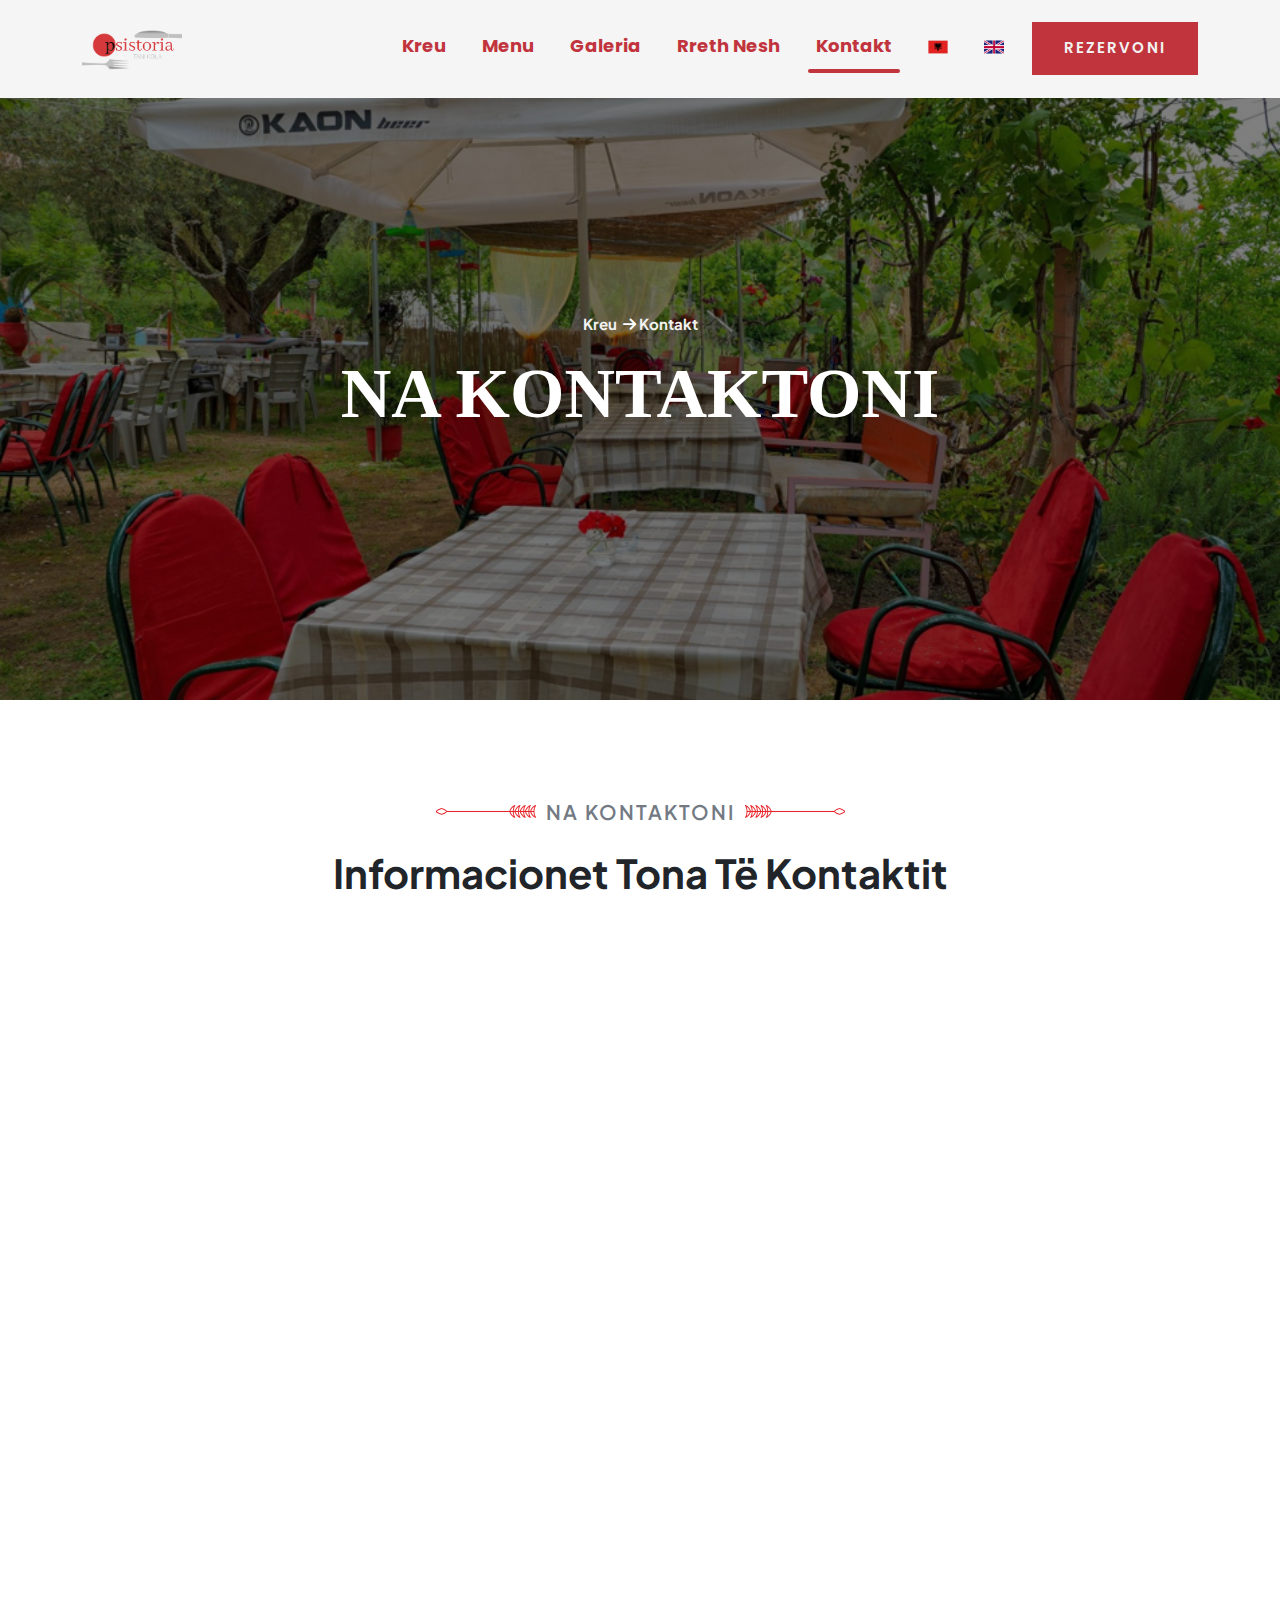
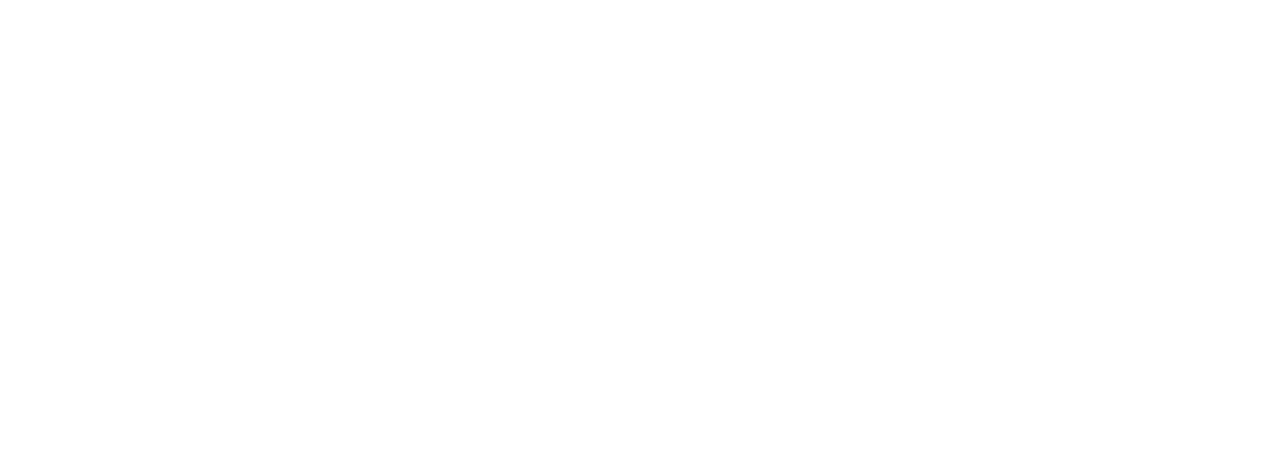
<file: contact-sq.html>
<!DOCTYPE html>
<html lang="en">
<head>
    <meta charset="UTF-8">
    <meta name="viewport" content="width=device-width, initial-scale=1.0">
    <title>Kontakt - Psistaria Tani Kola , Himarë , Albania</title>
    <meta name="description" content="Kontaktoni Psistaria Tani Kola në Himarë, Shqipëri, për të rezervuar tryezën tuaj dhe për të përjetuar shijet e kuzhinës shqiptare mes ambientit magjepsës bregdetar.">
    <meta name="keywords" content="Kontakt - Psistaria Tani Kola , Himarë , Albania , Restorant , Prane Plazhit , Nxenesi ne Ambjent , Dyqane te Brendshme , Zone e Gjelber , kontakt , Gatime Shqiptare , Gatime Greke ">
    <meta name="google-site-verification" content="VBBXbdI32-JaBuuOkWz5NeAeNk-Iu5e2lK04XvJz4yU" />
    <link rel="icon" href="assets/icon/logo-black.png" />
    <!--Font-Awasome-->
    <link rel="stylesheet" href="https://cdnjs.cloudflare.com/ajax/libs/font-awesome/6.5.2/css/all.min.css">
    <!--Bootstrap-->
    <link rel="stylesheet" href="https://cdn.jsdelivr.net/npm/bootstrap@5.3.3/dist/css/bootstrap.min.css"
        integrity="sha384-QWTKZyjpPEjISv5WaRU9OFeRpok6YctnYmDr5pNlyT2bRjXh0JMhjY6hW+ALEwIH" crossorigin="anonymous">
    <!--Swiper-->
    <link rel="stylesheet" href="https://cdn.jsdelivr.net/npm/swiper@10/swiper-bundle.min.css" />
    <!--Font-->
    <link rel="preconnect" href="https://fonts.googleapis.com">
    <link rel="preconnect" href="https://fonts.gstatic.com" crossorigin>
    <link
        href="https://fonts.googleapis.com/css2?family=Elsie+Swash+Caps&family=Montserrat&family=Outfit&family=Plus+Jakarta+Sans&family=Poppins&family=Prompt&display=swap"
        rel="stylesheet">
    <!--My Style-->
    <link rel="stylesheet" href="style.css">
</head>
<body>
    <header class="header">
        <nav class="navbar navbar-expand-lg  header-nav  fixed-top navbarscrolled">
            <div class="container">
                <a class="navbar-brand" href="index-sq.html"> <img class="logo1" src="assets/icon/logo-white.png"
                        alt="logo" width="100px">
                </a>
                <button class="navbar-toggler" type="button" data-bs-toggle="collapse"
                    data-bs-target="#navbarSupportedContent" aria-controls="navbarSupportedContent"
                    aria-expanded="false" aria-label="Toggle navigation">
                    <span class="navbar-toggler-icon"></span>
                </button>
                <div class="collapse navbar-collapse text-center justify-content-between " id="navbarSupportedContent">
                    <ul class="navbar-nav ml-auto">
                        <li class="nav-item">
                            <a class="nav-link" href="index-sq.html">Kreu</a>
                            <div class="underline"></div>
                        </li>
                        <li class="nav-item">
                            <a class="nav-link" href="menu-sq.html">Menu</a>
                            <div class="underline"></div>
                        </li>
                        <li class="nav-item">
                            <a class="nav-link" href="gallery-sq.html">Galeria</a>
                            <div class="underline"></div>
                        </li>
                        <li class="nav-item">
                            <a class="nav-link" href="about-sq.html">Rreth Nesh</a>
                            <div class="underline"></div>
                        </li>
                        <li class="nav-item active-link">
                            <a class="nav-link" aria-current="page" href="contact-sq.html">Kontakt</a>
                            <div class="underline"></div>
                        </li>
                        <li class="nav-item">
                            <a class="nav-link" href="contact-sq.html"><img src="assets/icon/ALB.png" alt="ALB Flag"
                                    height=20> </a>
                        </li>
                        <li class="nav-item">
                            <a class="nav-link" href="contact.html"><img src="assets/icon/GBR.png" alt="GBR Flag"
                                    height=20></a>
                        </li>
                        <a style="text-decoration: none;" href="contact-sq.html">
                            <button id="button" class="btn-3" style="letter-spacing: 2px;">Rezervoni</button>
                        </a>
                    </ul>
                </div>
            </div>
        </nav>
    </header>
    <main>
        <section id="contact-head">
            <div class="container">
                <div class="row py-5">
                    <div class="col-md-12 d-flex flex-column  " style="margin-top: 225px;">
                        <div class="  ">
                            <p>
                                <a href="index.html" style="text-decoration: none;color: inherit;">
                                    Kreu&nbsp; <i class="fas fa-arrow-right" style="color: white;"></i></a>&nbsp;Kontakt
                            </p>
                            <h1 class="display-1  " style="font-weight: bold;">Na Kontaktoni</h1>
                        </div>
                    </div>
                </div>
            </div>
        </section>
        <section class="contacts" style="padding-top:100px;padding-bottom:100px;">
            <div class="container">
                <div class="row mb-4">
                    <div class="col-lg-12 text-center">
                        <div style="justify-content: center;display: grid;">
                            <h6 class="sub-title">NA KONTAKTONI</h6>
                        </div>
                        <h2 class="display-6">Informacionet Tona Të Kontaktit</h2>
                    </div>
                </div>
                <div class="row" id="row">
                    <div class="col-lg-4 col-md-4 mb-3">
                        <div class="contact-content h-100">
                            <div class=" cont-info mt-3 " style="gap:20px;">
                                <div class="cont-img">
                                    <i class="fas fa-map-marker" style="font-size: 1em;color: #c1343d;"></i>
                                </div>
                                <div class="c1">Vendodhja</div>
                                <div class="c2">Rruga Bunec , Himarë</div>
                            </div>
                        </div>
                    </div>
                    <div class="col-lg-4 col-md-4 mb-3">
                        <div class="contact-content h-100">
                            <div class=" cont-info mt-3  " style="gap:20px;">
                                <div class="cont-img">
                                    <i class="fas fa-phone-alt" style="font-size: 1em;color: #c1343d;"></i>
                                </div>
                                <div class="c1">Telefoni</div>
                                <div class="c2"> +355 (0) 684576330
                                </div>
                            </div>
                        </div>
                    </div>
                    <div class="col-lg-4 col-md-4 mb-3">
                        <div class="contact-content h-100">
                            <div class=" cont-info mt-3 " style="gap:20px;">
                                <div class="cont-img">
                                    <i class="fas fa-envelope" style="font-size: 1em;color: #c1343d;"></i>
                                </div>
                                <div class="c1">E-Mail</div>
                                <div class="c2"> tani.kola.bunec@gmail.com</div>
                            </div>
                        </div>
                    </div>
                    <div class="col-lg-12 mt-5">
                        <iframe
                            src="https://www.google.com/maps/embed?pb=!1m17!1m12!1m3!1d1528.0385955571237!2d19.9031313069165!3d40.00672331810102!2m3!1f0!2f0!3f0!3m2!1i1024!2i768!4f13.1!3m2!1m1!2zNDDCsDAwJzI0LjIiTiAxOcKwNTQnMTMuOCJF!5e0!3m2!1sen!2s!4v1715243056022!5m2!1sen!2s"
                            width="100%" height="400" style="border:0;" allowfullscreen="" loading="lazy"
                            referrerpolicy="no-referrer-when-downgrade"></iframe>
                    </div>
                </div>
            </div>
        </section>
        <!--Footer-->
        <footer>
            <div class="footer">
                <div class="container text-center justify-content-center">
                    <div class="row ">
                        <div class=" col-lg-3">
                            <div class="footer-widget mb-4 ">
                                <h2 class="heading-2 logo" id="footer-logo">
                                    <a class="navbar-brand " href="index.html">
                                        <img src="assets/icon/logo-white.png" width="120px">
                                    </a>
                                </h2>
                                <p>
                                    Bashkohuni me ne në Psistaria Tani Kola, ku çdo vakt është një mundësi për të
                                    shijuar thelbin e kuzhinës shqiptare mes bukurisë së qetë të peizazhit bregdetar
                                    Himare. Mirë se vini në Psistarianë tonë.
                                </p>
                            </div>
                        </div>
                        <div class=" col-lg-3 ">
                            <h4>Na Kontaktoni</h4>
                            <ul class="conta"><br>
                                <li><i class="fa fa-map-marker" aria-hidden="true"></i><a
                                        href="https://maps.app.goo.gl/1aT8MQKVkhrQv67A7" class="text-white m-0 p-0"
                                        style="text-decoration: none;">&nbsp;&nbsp;Bunec , Himarë
                                    </a></li>
                                <li><i class="fas fa-phone" style="color:white;"></i><a href="tel:+355684576330"
                                        class="text-white m-0 p-0" style="text-decoration: none;">+355 (0)
                                        684576330</a>
                                <li> <i class="fas fa-envelope" style="color: white;"></i><a
                                        href="mailto: tani.kola.bunec@gmail.com" class="text-white m-0 p-0"
                                        style="text-decoration: none;">
                                        tani.kola.bunec@gmail.com</a></li>
                            </ul>
                        </div>
                        <div class="col-lg-3">
                            <h4>Menu</h4>
                            <ul class="link_menu">
                                <li class=" mb-2"><a href="index-sq.html">
                                        <i class="fas fa-home"></i> Kreu</a></li>
                                <li class="mb-2 "><a href="menu-sq.html">
                                        <i class="fas fa-utensils"></i> Menu</a></li>
                                <li class="mb-2"><a href="gallery-sq.html">
                                        <i class="fas fa-images"></i> Galeri</a></li>
                                <li class="mb-2"><a href="about-sq.html">
                                        <i class="fas fa-info-circle"></i> Rreth Nesh</a></li>
                                <li class="active"><a href="contact-sq.html">
                                        <i class="fas fa-phone"></i> Kontakt</a></li>
                            </ul>
                        </div>
                        <div class="col-lg-3">
                            <h4>Vendodhja :</h4>
                            <iframe
                                src="https://www.google.com/maps/embed?pb=!1m17!1m12!1m3!1d1528.0385955571237!2d19.9031313069165!3d40.00672331810102!2m3!1f0!2f0!3f0!3m2!1i1024!2i768!4f13.1!3m2!1m1!2zNDDCsDAwJzI0LjIiTiAxOcKwNTQnMTMuOCJF!5e0!3m2!1sen!2s!4v1715243056022!5m2!1sen!2s"
                                width="100%" height="150" style="border:0;" allowfullscreen="" loading="lazy"
                                referrerpolicy="no-referrer-when-downgrade"></iframe>
                        </div>
                    </div>
                </div>
                <div class="copyright">
                    <div class="text-center text-white p-2" style="background-color: #14151a;">
                        Copyright
                        <script>document.write(new Date().getFullYear());</script> Psistaria Tani Kola |
                        Mundësuar Nga <a href="https://intermedia.al/"><img src="assets/icon/intermediaLogo1.png"
                                class="img-fluid" width="110px" alt=""></a>
                    </div>
                </div>
            </div>
        </footer>
        <!--End Footer-->
        <!--Back-To-Top-->
        <button type="button" class="btn btn-floating " id="btn-back-to-top">
            <i class="fas fa-arrow-up" style="color: white;"></i>
        </button>
        <!--End Back-To-Top-->
    </main>
    <script>
        const navEl = document.querySelector('.navbar');
        window.addEventListener('scroll', () => {
            if (window.scrollY >= 10) {
                navEl.classList.add('navbar-scrolled');
            }
            else if (window.scrollY < 10) {
                navEl.classList.remove('navbar-scrolled');
            }
        })
    </script>
    <script>
        let mybutton = document.getElementById("btn-back-to-top");
        window.onscroll = function () {
            scrollFunction();
        };
        function scrollFunction() {
            if (
                document.body.scrollTop > 20 ||
                document.documentElement.scrollTop > 20
            ) {
                mybutton.style.display = "block";
            } else {
                mybutton.style.display = "none";
            }
        }
        mybutton.addEventListener("click", backToTop);
        function backToTop() {
            document.body.scrollTop = 0;
            document.documentElement.scrollTop = 0;
        }
    </script>
    <!--Bootstrap-->
    <script src="https://cdn.jsdelivr.net/npm/bootstrap@5.3.0/dist/js/bootstrap.bundle.min.js"
        integrity="sha384-geWF76RCwLtnZ8qwWowPQNguL3RmwHVBC9FhGdlKrxdiJJigb/j/68SIy3Te4Bkz"
        crossorigin="anonymous"></script>
    <!--Pooper-->
    <script src="https://cdn.jsdelivr.net/npm/@popperjs/core@2.11.8/dist/umd/popper.min.js"
        integrity="sha384-I7E8VVD/ismYTF4hNIPjVp/Zjvgyol6VFvRkX/vR+Vc4jQkC+hVqc2pM8ODewa9r"
        crossorigin="anonymous"></script>
</body>
</html>
</file>
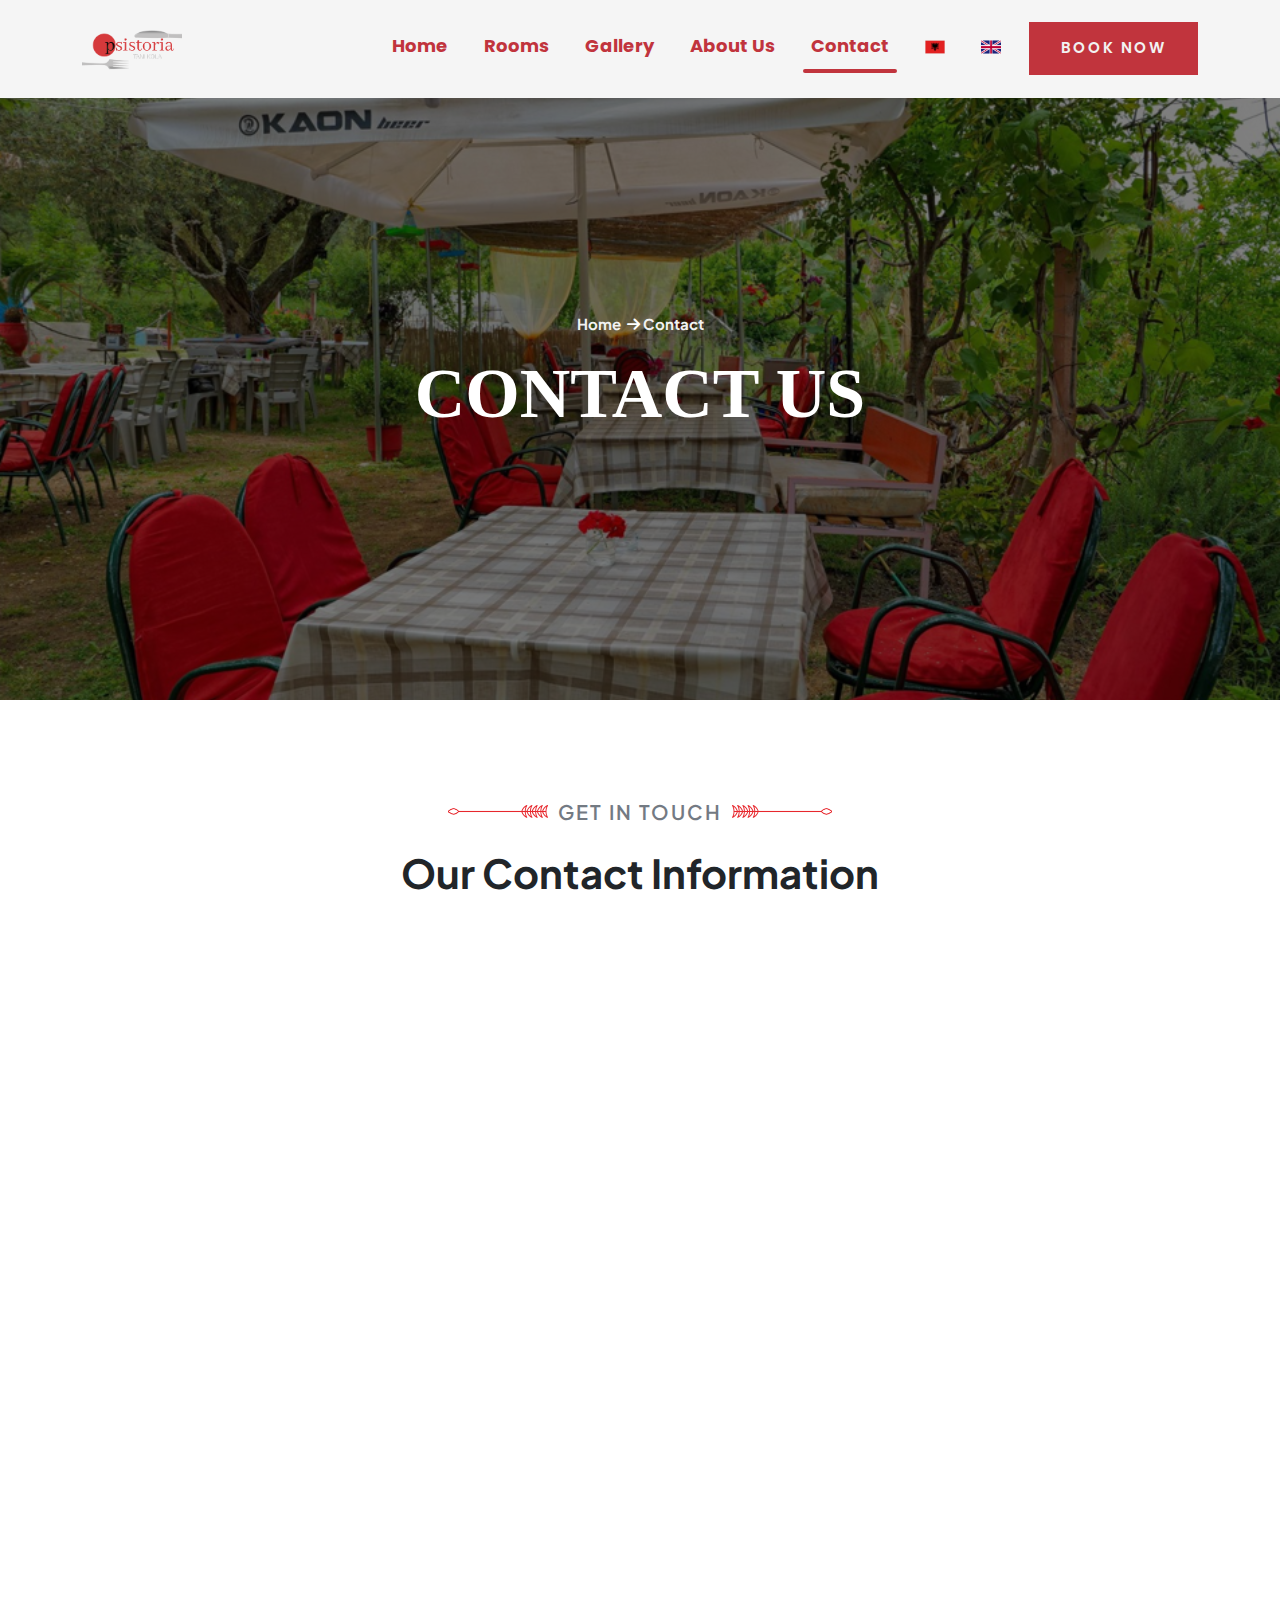
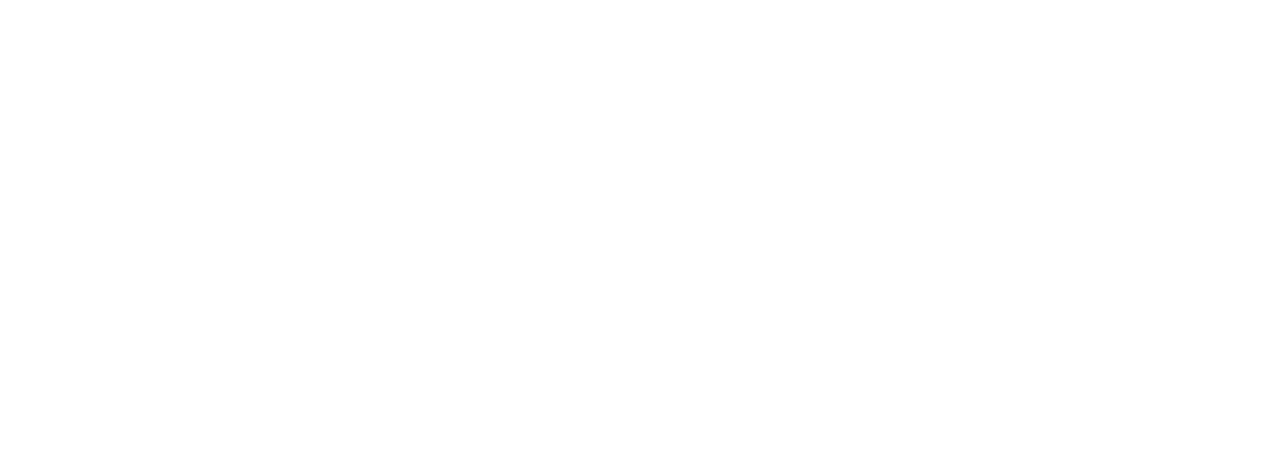
<file: contact.html>
<!DOCTYPE html>
<html lang="en">

<head>
    <meta charset="UTF-8">
    <meta name="viewport" content="width=device-width, initial-scale=1.0">
    <title>Contact - Psistaria Tani Kola , Himare , Albania</title>
    <meta name="description" content="Contact Psistaria Tani Kola in Himare, Albania, to book your table and experience the flavors of Albanian cuisine amidst the captivating coastal ambiance.">
    <meta name="keywords" content="Contact - Psistaria Tani Kola , Himare , Albania , Restaurant , Near Beach , Outdoor Dining , Indoor Dining , Green Area , contact , Albanian Dishes , Greek Dishes ">
    <meta name="google-site-verification" content="VBBXbdI32-JaBuuOkWz5NeAeNk-Iu5e2lK04XvJz4yU" />
    <link rel="icon" href="assets/icon/logo-white.png" />
    <!--Font-Awasome-->
    <link rel="stylesheet" href="https://cdnjs.cloudflare.com/ajax/libs/font-awesome/6.5.2/css/all.min.css">
    <!--Bootstrap-->
    <link rel="stylesheet" href="https://cdn.jsdelivr.net/npm/bootstrap@5.3.3/dist/css/bootstrap.min.css"
        integrity="sha384-QWTKZyjpPEjISv5WaRU9OFeRpok6YctnYmDr5pNlyT2bRjXh0JMhjY6hW+ALEwIH" crossorigin="anonymous">
    <!--Swiper-->
    <link rel="stylesheet" href="https://cdn.jsdelivr.net/npm/swiper@10/swiper-bundle.min.css" />
    <!--Font-->
    <link rel="preconnect" href="https://fonts.googleapis.com">
    <link rel="preconnect" href="https://fonts.gstatic.com" crossorigin>
    <link
        href="https://fonts.googleapis.com/css2?family=Elsie+Swash+Caps&family=Montserrat&family=Outfit&family=Plus+Jakarta+Sans&family=Poppins&family=Prompt&display=swap"
        rel="stylesheet">
    <!--My Style-->
    <link rel="stylesheet" href="style.css">
</head>

<body>
    <header class="header">
        <nav class="navbar navbar-expand-lg  header-nav  fixed-top ">
            <div class="container  ">
                <a class="navbar-brand " href="index.html"> <img class="logo1" src="assets/icon/logo-white.png"
                        alt="logo" width="100px">
                </a>
                <button class="navbar-toggler" type="button" data-bs-toggle="collapse"
                    data-bs-target="#navbarSupportedContent" aria-controls="navbarSupportedContent"
                    aria-expanded="false" aria-label="Toggle navigation">
                    <span class="navbar-toggler-icon"></span>
                </button>
                <div class="collapse navbar-collapse text-center justify-content-between " id="navbarSupportedContent">
                    <ul class="navbar-nav ml-auto   ">
                        <li class="nav-item ">
                            <a class="nav-link " href="index.html">Home</a>
                            <div class="underline"></div>
                        </li>
                        <li class="nav-item">
                            <a class="nav-link" href="menu.html">Rooms</a>
                            <div class="underline"></div>
                        </li>
                        <li class="nav-item">
                            <a class="nav-link " href="gallery.html">Gallery</a>
                            <div class="underline"></div>
                        </li>
                        <li class="nav-item">
                            <a class="nav-link " href="about.html">About Us</a>
                            <div class="underline"></div>
                        </li>
                        <li class="nav-item active-link">
                            <a class="nav-link " aria-current="page" href="contact.html">Contact</a>
                            <div class="underline"></div>
                        </li>
                        <li class="nav-item">
                            <a class="nav-link " href="contact-sq.html"><img src="assets/icon/ALB.png" alt="ALB Flag"
                                    height=20> </a>
                        </li>
                        <li class="nav-item">
                            <a class="nav-link " href="contact.html"><img src="assets/icon/GBR.png" alt="GBR Flag"
                                    height=20></a>
                        </li>
                        <a style="text-decoration: none;" href="contact.html">
                            <button id="button" class="btn-3" style="letter-spacing: 2px;">BOOK NOW</button>
                        </a>
                    </ul>
                </div>
            </div>
        </nav>
    </header>
    <main>
        <section id="contact-head">
            <div class="container">
                <div class="row py-5">
                    <div class="col-md-12 d-flex flex-column  " style="margin-top: 225px;">
                        <div class="  ">
                            <p>
                                <a href="index.html" style="text-decoration: none;color: inherit;">
                                    Home&nbsp; <i class="fas fa-arrow-right" style="color: white;"></i></a>&nbsp;Contact
                            </p>
                            <h1 class="display-1  " style="font-weight: bold;">Contact Us</h1>
                        </div>
                    </div>
                </div>
            </div>
        </section>
        <section class="contacts" style="padding-top:100px;padding-bottom:100px;">
            <div class="container">
                <div class="row mb-4">
                    <div class="col-lg-12 text-center">
                        <div style="justify-content: center;display: grid;">
                            <h6 class="sub-title">GET IN TOUCH</h6>
                        </div>
                        <h2 class="display-6">Our Contact Information</h2>
                    </div>
                </div>
                <div class="row" id="row">
                    <div class="col-lg-4 col-md-4 mb-3">
                        <div class="contact-content h-100">
                            <div class=" cont-info mt-3 " style="gap:20px;">
                                <div class="cont-img">
                                    <i class="fas fa-map-marker" style="font-size: 1em;color: #c1343d;"></i>
                                </div>
                                <div class="c1">Location</div>
                                <div class="c2">Road Bunec , Himare</div>
                            </div>
                        </div>
                    </div>
                    <div class="col-lg-4 col-md-4 mb-3">
                        <div class="contact-content h-100">
                            <div class=" cont-info mt-3  " style="gap:20px;">
                                <div class="cont-img">
                                    <i class="fas fa-phone-alt" style="font-size: 1em;color: #c1343d;"></i>
                                </div>
                                <div class="c1">Phone</div>
                                <div class="c2"> +355 (0) 684576330
                                </div>
                            </div>
                        </div>
                    </div>
                    <div class="col-lg-4 col-md-4 mb-3">
                        <div class="contact-content h-100">
                            <div class=" cont-info mt-3 " style="gap:20px;">
                                <div class="cont-img">
                                    <i class="fas fa-envelope" style="font-size: 1em;color: #c1343d;"></i>
                                </div>
                                <div class="c1">Email</div>
                                <div class="c2"> tani.kola.bunec@gmail.com</div>
                            </div>
                        </div>
                    </div>
                    <div class="col-lg-12 mt-5">
                        <iframe
                            src="https://www.google.com/maps/embed?pb=!1m17!1m12!1m3!1d1528.0385955571237!2d19.9031313069165!3d40.00672331810102!2m3!1f0!2f0!3f0!3m2!1i1024!2i768!4f13.1!3m2!1m1!2zNDDCsDAwJzI0LjIiTiAxOcKwNTQnMTMuOCJF!5e0!3m2!1sen!2s!4v1715243056022!5m2!1sen!2s"
                            width="100%" height="400" style="border:0;" allowfullscreen="" loading="lazy"
                            referrerpolicy="no-referrer-when-downgrade"></iframe>
                    </div>
                </div>
            </div>
        </section>
        <!--Footer-->
        <footer>
            <div class="footer">
                <div class="container text-center justify-content-center">
                    <div class="row ">
                        <div class=" col-lg-3">
                            <div class="footer-widget mb-4 ">
                                <h2 class="heading-2 logo" id="footer-logo">
                                    <a class="navbar-brand " href="index.html">
                                        <img src="assets/icon/logo-white.png" width="120px">
                                    </a>
                                </h2>
                                <p>
                                    Join us at Psistaria Tani Kola, where every meal is an opportunity to savor the
                                    essence of Albanian cuisine amid the serene beauty of Himare's coastal landscape.
                                    Welcome To Our Psistaria.
                                </p>
                            </div>
                        </div>
                        <div class=" col-lg-3 ">
                            <h4>Contact Us</h4>
                            <ul class="conta"><br>
                                <li><i class="fa fa-map-marker" aria-hidden="true"></i><a
                                        href="https://maps.app.goo.gl/1aT8MQKVkhrQv67A7" class="text-white m-0 p-0"
                                        style="text-decoration: none;">&nbsp;&nbsp;Bunec , Himare
                                    </a></li>
                                <li><i class="fas fa-phone" style="color:white;"></i><a href="tel:+355684576330"
                                        class="text-white m-0 p-0" style="text-decoration: none;">+355 (0)
                                        684576330</a>
                                <li> <i class="fas fa-envelope" style="color: white;"></i><a
                                        href="mailto: tani.kola.bunec@gmail.com" class="text-white m-0 p-0"
                                        style="text-decoration: none;">
                                        tani.kola.bunec@gmail.com</a></li>
                            </ul>
                        </div>
                        <div class="col-lg-3">
                            <h4>Useful Links</h4>
                            <ul class="link_menu">
                                <li class=" mb-2"><a href="index.html">
                                        <i class="fas fa-home"></i> Home</a></li>
                                <li class="mb-2"><a href="menu.html">
                                        <i class="fas fa-utensils"></i> Menu</a></li>
                                <li class="mb-2"><a href="gallery.html">
                                        <i class="fas fa-images"></i> Gallery</a></li>
                                <li class="mb-2"><a href="about.html">
                                        <i class="fas fa-info-circle"></i> About Us</a></li>
                                <li class="active"><a href="contact.html">
                                        <i class="fas fa-phone"></i> Contact</a></li>
                            </ul>
                        </div>
                        <div class="col-lg-3">
                            <h4>Location</h4>
                            <iframe
                                src="https://www.google.com/maps/embed?pb=!1m17!1m12!1m3!1d1528.0385955571237!2d19.9031313069165!3d40.00672331810102!2m3!1f0!2f0!3f0!3m2!1i1024!2i768!4f13.1!3m2!1m1!2zNDDCsDAwJzI0LjIiTiAxOcKwNTQnMTMuOCJF!5e0!3m2!1sen!2s!4v1715243056022!5m2!1sen!2s"
                                width="100%" height="150" style="border:0;" allowfullscreen="" loading="lazy"
                                referrerpolicy="no-referrer-when-downgrade"></iframe>
                        </div>
                    </div>
                </div>
                <div class="copyright">
                    <div class="text-center text-white p-2" style="background-color: #14151a;">
                        Copyright
                        <script>document.write(new Date().getFullYear());</script> Psistaria Tani Kola |
                        Powered By <a href="https://intermedia.al/"><img src="assets/icon/intermediaLogo1.png"
                                class="img-fluid" width="110px" alt=""></a>
                    </div>
                </div>
            </div>
        </footer>
        <!--End Footer-->
        <!--Back-To-Top-->
        <button type="button" class="btn btn-floating " id="btn-back-to-top">
            <i class="fas fa-arrow-up" style="color: white;"></i>
        </button>
        <!--End Back-To-Top-->
    </main>
    <script>
        const navEl = document.querySelector('.navbar');
        window.addEventListener('scroll', () => {
            if (window.scrollY >= 10) {
                navEl.classList.add('navbar-scrolled');
            }
            else if (window.scrollY < 10) {
                navEl.classList.remove('navbar-scrolled');
            }
        })
    </script>
    <script>
        let mybutton = document.getElementById("btn-back-to-top");
        window.onscroll = function () {
            scrollFunction();
        };
        function scrollFunction() {
            if (
                document.body.scrollTop > 20 ||
                document.documentElement.scrollTop > 20
            ) {
                mybutton.style.display = "block";
            } else {
                mybutton.style.display = "none";
            }
        }
        mybutton.addEventListener("click", backToTop);
        function backToTop() {
            document.body.scrollTop = 0;
            document.documentElement.scrollTop = 0;
        }
    </script>
    <!--Bootstrap-->
    <script src="https://cdn.jsdelivr.net/npm/bootstrap@5.3.0/dist/js/bootstrap.bundle.min.js"
        integrity="sha384-geWF76RCwLtnZ8qwWowPQNguL3RmwHVBC9FhGdlKrxdiJJigb/j/68SIy3Te4Bkz"
        crossorigin="anonymous"></script>
    <!--Pooper-->
    <script src="https://cdn.jsdelivr.net/npm/@popperjs/core@2.11.8/dist/umd/popper.min.js"
        integrity="sha384-I7E8VVD/ismYTF4hNIPjVp/Zjvgyol6VFvRkX/vR+Vc4jQkC+hVqc2pM8ODewa9r"
        crossorigin="anonymous"></script>
</body>

</html>
</file>
<file: style.css>
@import url('https://fonts.googleapis.com/css2?family=Marcellus&display=swap');
@import url('https://fonts.googleapis.com/css2?family=Lato:wght@100;300;400;700;900&family=Marcellus&display=swap');
@import url('https://fonts.googleapis.com/css2?family=Dancing+Script:wght@400..700&display=swap');
:root {
    --font-default: 'Lato',
        sans-serif;
    --font-heading: 'Marcellus',
        cursive;
    --font-optional: 'Dancing Script',
        cursive;
    --fontawesome: "Font Awesome 5 Pro";
    --black: #000000;
    --dark: #1b1b1b;
    --dark-secondary: #262525;
    --white: #ffffff;
    --color-primary: #826a45;
    --color-secondary: #e7272d;
    --color-optional: #cf820a;
    --color-heading: #04000b;
    --color-paragraph: #666666;
    --box-shadow-primary: -1px 3px 10px 0 rgba(0, 0, 0, 0.6);
    --box-shadow-secondary: 0 10px 30px 0 rgba(44, 130, 237, 0.4);
    --box-shadow-regular: 0px 2px 12px 0px #e7e7e7;
    --bg-gray: #EBE9E6;
    --bg-gradient: linear-gradient(45deg, var(--color-primary) 30%, #ffb800 100%);
}
::selection {
    color: #f3c033;
}
::-webkit-scrollbar {
    width: 15px;
}
::-webkit-scrollbar-track {
    background-color: var(--text-white);
}
::-webkit-scrollbar-thumb {
    background: var(--text-black);
}
* {
    margin: 0;
    padding: 0;
    box-sizing: border-box;
}
html,
body {
    width: 100% !important;
    height: 100% !important;
    margin: 0px !important;
    padding: 0px !important;
    overflow-x: hidden !important;
}
a {
    color: inherit;
    text-decoration: none;
}
section {
    padding: 2.511rem 0;
}
.row {
    display: flex;
    flex-wrap: wrap;
}
.col {
    flex: 1;
}
li {
    list-style: none;
    padding: 0px;
    margin: 0px;
}
.btn,
button {
    -webkit-transition: all 0.35s ease-in-out !important;
    transition: all 0.35s ease-in-out !important;
    outline: medium none !important;
    text-decoration: none !important;
    font-weight: 600 !important;
}
body::-webkit-scrollbar {
    width: 13px;
}
body::-webkit-scrollbar-track {
    background: #f2f2f2;
}
body::-webkit-scrollbar-thumb {
    background-color: #585033;
    border-radius: 0;
}
/*BACK_TO_TOP*/
#btn-back-to-top {
    position: fixed;
    bottom: 20px;
    right: 20px;
    display: none;
    background-color: #c1343d;
    border: 2px solid #c1343d;
    border-radius: 0;
}
/*  HEADER */
.nav-link {
    text-decoration: none;
    display: inline-block;
    padding: 10px;
    color: #c1343d;
    transition: color 0.3s ease-in-out;
    font-family: 'Poppins', sans-serif;
    font-weight: bold;
}
.navbar-scrolled .nav-link {
    color: black;
}
.nav-item .underline {
    height: 4px;
    background-color: transparent;
    width: 0;
    transition: width 0.6s, background-color 0.6s;
    border-radius: 70px;
    margin: 0 auto;
}
.nav-item.active-link a {
    color: #c1343d;
}
.nav-item.active-link .underline {
    width: 100%;
    background-color: #c1343d;
}
.nav-item:hover .underline {
    background-color: #c1343d;
    width: 100%;
}
.nav-item:hover a {
    color: #c1343d;
}
.nav-item:active a {
    transition: none;
}
.nav-item:active .underline {
    transition: none;
    background-color: #c1343d;
}
::selection {
    background-color: tan;
    color: black;
}
.navbar-nav {
    margin-left: auto;
    gap: 20px;
    font-size: 18px;
}
.navbar {
    background-color: whitesmoke;
    transition: background-color 0.3s ease-in-out;
    border-bottom: 1px solid rgba(255, 255, 255, 0.1);
}
.navbar-toggler {
    border-color: #c1343d !important;
    background-color: #c1343d;
    color: transparent !important;
    margin-right: 10px;
}
.navbar-toggler:hover,
.navbar-toggler:active {
    border-color: #c1343d !important;
    background-color: #c1343d;
    color: transparent !important;
}
/*Button*/
#button,
#button::after {
    -webkit-transition: all 0.4s;
    -moz-transition: all 0.4s;
    -o-transition: all 0.4s;
    transition: all 0.4s;
}
#button {
    background: #c1343d;
    border: 0;
    border-radius: 5px;
    color: #f2f2f2 !important;
    font-size: 15px;
    font-weight: bold;
    margin: 0 auto;
    padding: 13px 30px;
    position: relative;
    text-transform: uppercase;
    border-radius: 0;
    transition: 0.5s;
    font-family: 'Poppins', sans-serif;
    border: 2px solid #c1343d;
    transition: all 0.4s ease-in-out;
}
#button::before,
#button::after {
    background: #f2f2f2 !important;
    content: '';
    position: absolute;
    z-index: -1;
}
#button:hover {
    color: #f2f2f2 !important;
    transform: scale(1);
    border: 2px solid #c1343d;
    box-shadow: 0 0 5px 5px #c1343d;
}
.btn {
    --color: #c1343d;
    --color2: rgb(10, 25, 30);
    padding: 0.8em 1.75em;
    background-color: #c1343d;
    border-radius: 6px;
    border: .3px solid #0a39b1;
    transition: .5s;
    position: relative;
    overflow: hidden;
    cursor: pointer;
    z-index: 1;
    font-weight: 300;
    font-size: 17px;
    font-family: 'Roboto', 'Segoe UI', sans-serif;
    text-transform: uppercase;
    color: white;
}
.btn::after,
.btn::before {
    content: '';
    display: block;
    height: 100%;
    width: 100%;
    transform: skew(90deg) translate(-50%, -50%);
    position: absolute;
    inset: 50%;
    left: 25%;
    z-index: -1;
    transition: .5s ease-out;
    background-color: #0a39b1;
}
.btn::before {
    top: -50%;
    left: -25%;
    transform: skew(90deg) rotate(180deg) translate(-50%, -50%);
}
.btn:hover::before {
    transform: skew(45deg) rotate(180deg) translate(-50%, -50%);
}
.btn:hover::after {
    transform: skew(45deg) translate(-50%, -50%);
}
.btn:hover {
    color: white;
}
.btn:active {
    filter: brightness(.7);
    transform: scale(.98);
}
.btn-3 {
    overflow: hidden;
}
/*Index-Home*/
.home .slide {
    min-height: 100vh;
    background-size: cover !important;
    display: flex;
    align-items: center;
    justify-content: center;
    z-index: -1;
    background-position: center !important;
}
.swiper-button-next,
.swiper-button-prev {
    cursor: pointer;
    display: inline-block;
    font-size: 30px;
    color: #d0d4d9;
    background: transparent;
    border: 1px solid #d0d4d9;
    width: 70px;
    height: 70px;
    line-height: 66px;
    border-radius: 50%;
    text-align: center;
    transition: all 500ms ease;
    opacity: 0;
}
.home:hover .swiper-button-next,
.home:hover .swiper-button-prev {
    opacity: 1;
}
.swiper-button-next:hover,
.swiper-button-prev:hover {
    background: #b76954;
    border: 1px solid #b76954;
    color: white;
    border-radius: 100%;
}
.swiper-button-next::after,
.swiper-button-prev::after {
    font-size: 2rem;
}
.slide-caption h5 {
    color: #f2f2f2;
    font-family: 'Montserrat', sans-serif;
    font-weight: bold;
}
.slide-caption h1 {
    font-family: "Sedan SC", serif;
    font-weight: bold;
    text-transform: uppercase;
    font-style: normal;
    font-weight: 400;
    color: #FFFFFF;
    font-size: 120px;
}
.slide-caption h4 {
    color: #f2f2f2;
    font-family: 'Prompt', sans-serif;
    font-weight: bold;
    font-size: 45px;
}
/*Index-About*/
.abt-img-1 {
    position: relative;
    z-index: 1;
}
.abt-img-1 img:first-child {
    height: 500px;
    padding: 0 40px 40px 40px;
}
img {
    border: none;
    outline: none;
    max-width: 100%;
}
.title {
    font-weight: 600;
    font-size: 50px;
    margin-top: -15px;
    font-family: "Sedan SC", serif;
}.title1 {
    font-weight: 600;
    font-size: 35px;
    margin-top: -15px;
    font-family: "Sedan SC", serif;
    text-align: center;
}

.about_area div.item p {
    margin: 0 0 25px;
    text-transform: none;
    font-weight: 500;
    font-size: 20px;
}
/*Index-Menu*/
.menu-tab-area {
    display: grid;
    grid-template-columns: repeat(2, 1fr);
    gap: 24px
}
.food-menu {
    display: flex;
    align-items: center;
    gap: 15px;
    margin-top: 30px;
    padding-bottom: 30px;
    border-bottom: 1px dashed #D2D2D2;
    transition: 0.4s
}
.food-menu:last-child {
    border-bottom: none
}
.food-menu-wrap {
    border: 1px dashed #D2D2D2;
    padding: 0 30px;
    border-radius: 10px;
    background-color: var(--white)
}
.food-menu_content {
    width: calc(100% - 100px);
    position: relative
}
.food-menu_img {
    min-width: 92px;
    width: 92px;
    height: 92px;
    border-radius: 50%;
    position: relative;
    transition: 0.4s;
    background: var(--white);
    box-shadow: 0px 0px 30px rgba(0, 0, 0, 0.12);
    padding: 5px;
    z-index: 2;
    margin-right: 10px
}
.food-menu_img:before {
    content: '';
    position: absolute;
    inset: 0;
    border: 1px solid #f3c033;
    border-radius: inherit;
    transform: scale(0.7);
    transition: 0.4s ease-in-out;
    z-index: -1
}
.food-menu_img img {
    height: 40px;
    width: auto;
    margin-left: 30% !important;
    margin-top: 25% !important;
}
.food-menu_title {
    font-weight: 500;
    font-size: 22px;
    line-height: 30px;
    margin-bottom: 4px;
    margin-top: -0.24em;
    color: var(--title-color);
    text-transform: capitalize;
    position: relative;
    z-index: 2
}
.food-menu_title:before {
    content: '';
    position: absolute;
    bottom: 0px;
    left: 0;
    border-bottom: 3px dotted;
    width: 100%;
    z-index: -1;
    transition: 0.4s ease-in-out
}
.food-menu_title:hover {
    color: #c1343d
}
.food-menu_title a {
    color: inherit;
    background-color: var(--white)
}
.food-menu_price {
    align-self: flex-start;
    background-color: rgba(255, 6, 0, 0.1);
    border-radius: 4px;
    color: #c1343d;
    font-weight: 700;
    font-size: 18px;
    line-height: 28px;
    padding: 3px 12px;
    margin-top: 6px
}
.food-menu:hover {
    border-color: #c1343d !important
}
.food-menu:hover .food-menu_img:before {
    transform: scale(1)
}
.menu-tabs {
    justify-content: center;
    display: flex;
    border-bottom: none;
    margin: 0 -30px 60px -30px
}
.menu-tabs .nav-link {
    background-color: transparent;
    color: var(--title-color);
    font-weight: 600;
    font-size: 16px;
    line-height: 26px;
    display: block;
    border: none;
    border-right: 1px dashed #A5A5A5;
    padding: 0px 30px;
    border-radius: 0
}
.menu-tabs .nav-link.active,
.menu-tabs .nav-link:hover {
    color: #c1343d;
    background-color: transparent;
    border: none;
    border-right: 1px dashed #A5A5A5
}
.menu-tabs .nav-link img {
    display: block;
    margin: auto;
    margin-bottom: 12px
}
.menu-tabs .nav-link:last-child {
    border-right: none !important
}
.site-heading {
    margin-bottom: 30px;
}
.sub-title::after {
    position: absolute;
    top: 50%;
    right: 100%;
    content: "";
    height: 100%;
    width: 100%;
    background: url(assets/icon/arrow-left.png);
    background-repeat: no-repeat;
    background-size: 100px;
    background-position: right center;
    margin-top: -13px;
}
.sub-title::before {
    position: absolute;
    top: 50%;
    left: 100%;
    content: "";
    height: 100%;
    width: 100%;
    background: url(assets/icon/arrow-right.png);
    background-repeat: no-repeat;
    background-size: 100px;
    background-position: left center;
    margin-top: -13px;
}
.sub-title {
    text-transform: uppercase;
    color: #c1343d;
    font-weight: 600;
    margin-bottom: 25px;
    position: relative;
    z-index: 1;
    display: inline-block;
    font-size: 20px;
    padding: 0 10px;
}
.title {
    font-weight: 600;
    font-size: 50px;
    margin-top: -15px;
}
.tagline {
    font-size: 30px;
    color: white;
}
/*Index-Ameneties*/
.facilities {
    background: url(assets/background1.png), url(assets/background1.png);
    background-size: 35%;
    background-repeat: no-repeat;
    background-position: left bottom, right bottom;
}
.feature-style-two {
    border: 1px solid rgba(255, 255, 255, 0.2);
    padding: 50px;
    border-radius: 8px;
    background: rgba(0, 0, 0, 0.4);
}
.feature-style-two img {
    height: 80px;
    margin-bottom: 30px;
}
.feature-style-two h4 {
    color: white;
    font-size: 24px !important;
    font-weight: 600;
    line-height: 1.2;
}
.feature-style-two p {
    margin: 0;
    color: white;
}
/*Index-Gallery*/
.gallery-style-one {
    overflow: hidden;
}
.gallery-style-one a {
    display: block;
    position: relative;
    z-index: 1;
}
.gallery-style-one img {
    width: 100%;
    height: 100%;
    position: relative;
    -webkit-transform: scale(1);
    transform: scale(1);
    transition: all 0.35s ease-in-out;
}
.gallery-style-two img {
    width: 100%;
    height: 300px;
    position: relative;
    -webkit-transform: scale(1);
    transform: scale(1);
    transition: all 0.35s ease-in-out;
    margin-bottom: 25px;
}
.gallery-style-two img {
    width: 100%;
    height: 300px;
    position: relative;
    transition: transform 0.35s ease-in-out;
    margin-bottom: 25px;
}
.gallery-style-two .itemm {
    overflow: hidden;
}
.gallery-style-two:hover .itemm img {
    transform: scale(1.2);
}
.gallery-style-one .overlay {
    position: absolute;
    bottom: 0;
    padding: 30px;
    padding-left: 60px;
    padding-bottom: 60px;
    z-index: 1;
    transition: all 0.35s ease-in-out;
}
.gallery-style-one .overlay h4 {
    margin: 0;
    transition: all 0.35s ease-in-out;
    transform: translateX(10px);
    opacity: 0;
    visibility: hidden;
}
.gallery-style-one .overlay span {
    color: #c28b36;
    text-transform: uppercase;
    display: block;
    margin-bottom: 5px;
    font-weight: 600;
    transition: all 0.35s ease-in-out;
    transform: translateX(15px);
    opacity: 0;
    visibility: hidden;
}
.gallery-style-one .overlay span {
    color: var(--white);
    opacity: 0.8;
}
.gallery-style-one .overlay h4 {
    color: var(--white);
    font-weight: 700;
}
.gallery-style-one .overlay h4 a {
    color: var(--white);
}
.gallery-style-one:hover .overlay h4 {
    transform: translateX(0);
    opacity: 1;
    visibility: visible;
    transition-delay: 0.3s;
}
.gallery-style-one:hover .overlay span {
    transform: translateX(0);
    opacity: 1;
    visibility: visible;
}
.gallery-style-one::after {
    position: absolute;
    left: 45px;
    bottom: 30px;
    content: "";
    height: 0;
    width: 2px;
    border-left: 2px solid #c28b36;
    transition: all 0.35s ease-in-out;
    z-index: 1;
}
.swiper .gallery-style-one::after {
    left: 45px;
    bottom: 80px;
}
.swiper-slide .gallery-style-one .item {
    height: 100%;
    max-height: 100%;
    width: 100%;
    max-width: 100%;
}
.gallery-style-one {
    height: 350px !important;
}
.color-style-two .gallery-style-one::after {
    border-left: 2px solid var(--color-secondary);
}
.gallery-style-one:hover::after {
    height: 50%;
}
.gallery-style-one a::before {
    position: absolute;
    left: 15px;
    bottom: 30px;
    content: "";
    width: 0;
    height: 2px;
    border-bottom: 2px solid #c28b36;
    z-index: 1;
    transition: all 0.35s ease-in-out;
}
.swiper-slide .gallery-style-one .item::before {position: absolute;left: 15px;bottom: 30px;content: "";width: 0;height: 2px;border-bottom: 2px solid #c28b36;z-index: 1;transition: all 0.35s ease-in-out;}
.swiper-slide .gallery-style-one:hover .item::before {width: 50%;}
.swiper-slide .gallery-style-one .item a::before,.swiper-slide .gallery-style-one .item a::after {display: none;}
.color-style-two .gallery-style-one a::before {border-bottom: 2px solid var(--color-secondary);}
.color-style-two .swiper-slide .gallery-style-one .item::before {border-bottom: 2px solid var(--color-secondary);}
.gallery-style-one a:hover::before {width: 50%;}
.color-style-two .gallery-style-one .item:hover::before {border-bottom: 2px solid var(--color-secondary);}
.gallery-style-one .item a::after {position: absolute;left: 0;top: 0;content: "";height: 100%;width: 100%;background: var(--black);opacity: 0;transition: all 0.35s ease-in-out;visibility: hidden;}
.swiper-slide .gallery-style-one .item {position: relative;z-index: 1;}
.swiper-slide .gallery-style-one .item::after {position: absolute;left: 0;top: 0;content: "";height: 100%;width: 100%;background: var(--black);opacity: 0;transition: all 0.35s ease-in-out;visibility: hidden;}
.gallery-style-one:hover .item a::after {opacity: 0.7;visibility: visible;}
.swiper-slide .gallery-style-one:hover .item::after {opacity: 0.7;visibility: visible;}
.gallery-style-one-carousel.swiper .swiper-wrapper {padding-bottom: 60px;}
.gallery-items.gallery-style-two {margin: -15px;margin-top: 0;}
.gallery-items.gallery-style-two.colums-3 .gallery-item {float: left;padding: 15px;width: 33.3333%;}
@media only screen and (min-width: 768px) and (max-width: 991px) {.gallery-items.gallery-style-two.colums-3 .gallery-item {width: 50%;}}
@media only screen and (max-width: 767px) {.gallery-items.gallery-style-two.colums-3 .gallery-item {width: 50%;}}
@media only screen and (max-width: 600px) {.gallery-items.gallery-style-two {margin: 0;}.gallery-items.gallery-style-two.colums-3 .gallery-item {width: 100%;padding: 15px 0;}}
/*Index-Testimonials*/
.card-text {font-family: "Old Standard TT", serif;font-size: 1.875rem;line-height: 3.25rem;font-style: italic;color: rgb(255, 255, 255);}
.blockquote-footer {font-size: 1.5rem;color: white;}
/*MENU*/
#menu-head {background: url(assets/image/88.png) rgba(0, 0, 0, 0.5);background-size: cover;background-repeat: no-repeat;background-position: center;background-blend-mode: multiply;height: 700px;text-align: center;}
#menu-head h1,#gallery-head h1,#about-head h1,#contact-head h1 {font-family: "Sedan SC", serif;font-weight: bold;text-transform: uppercase;font-style: normal;font-weight: 400;font-size: 70px;color: #FFFFFF;}
@media only screen and (max-width: 991px) {#menu-head h1,#gallery-head h1,#about-head h1,#contact-head h1 {font-size: 53px;}}
#menu-head p,#gallery-head p,#about-head p,#contact-head p {color: #f2f2f2;font-family: 'Plus Jakarta Sans', sans-serif;font-weight: bold;font-size: 15px;}
/*About*/
#about-head {background: url(assets/image/91.png) rgba(0, 0, 0, 0.5);background-size: cover;background-repeat: no-repeat;background-position: center;background-blend-mode: multiply;height: 700px;text-align: center;}
/*Contact Us*/
#contact-head {background: url(assets/image/14.png) rgba(0, 0, 0, 0.5);background-size: cover;background-repeat: no-repeat;background-position: center;background-blend-mode: multiply;height: 700px;text-align: center;}
.contacts h6 {color: #737a83;font-family: 'Plus Jakarta Sans', sans-serif;font-weight: 600;letter-spacing: 0.1em;}
.contacts h2 {font-family: 'Plus Jakarta Sans', sans-serif;font-weight: bold;}
.contact-content .c1 {color: #737a83;font-family: 'Plus Jakarta Sans', sans-serif;font-size: 16px;font-weight: bold;}
.contact-content .c2 {color: #132742;font-family: 'Plus Jakarta Sans', sans-serif;font-size: 15px;font-weight: bold;}
.contact-content .cont-img {flex-shrink: 0;width: 60px;height: 60px;border-radius: 30px;font-size: 24px;background-color: #c1343d59;transition: all 500ms ease;display: flex;align-items: center;justify-content: center;border: 1px solid #c1343d;transition: all 0.4s ease-in-out;fill: #c1343d;margin: auto;}
.contacts #row {background-color: #c4b58354;padding: 20px;}
.contact-content {background-color: white;padding: 15px;border-radius: 5px;box-shadow: 0 5px 5px 5px rgba(0, 0, 0, 0.05);border: 2px solid #c1343d;text-align: center;margin: auto;}
.contact-content:hover .cont-img {background-color: #c1343d;fill: #f2f2f2;}
.contact-content:hover .fas {color: white !important;}
/*Gallery*/
#gallery-head {background: url(assets/image/54.png) rgba(0, 0, 0, 0.5);background-size: cover;background-repeat: no-repeat;background-position: center;background-blend-mode: multiply;height: 700px;text-align: center;}
.gallery-section {width: 100%;margin: 0 auto;}
.options {display: flex;justify-content: center;align-items: center;}
.filter-button {display: inline-block;font-weight: 600;text-align: center;vertical-align: middle;user-select: none;font-size: 1.2rem;line-height: 1.5;border-radius: .25rem;margin: 10px;}
.filter-button:focus,.filter-button.active {background-color: #104c95;border-color: #ffffff;color: white;transition: 0.5s;}
.filter-button:hover {color: #fff;background-color: #104c95;border-color: #0f3a4a;transition: 0.5s;}
.gallery_product {overflow: hidden;display: flex;align-items: center;}
.gallery_product img {width: 420px;height: 220px;box-shadow: 8px 8px 4px #104c95;object-fit: cover;}
.gallery_product img:hover {transform: scale(1.005);transition: 0.5s;}
/*About Us*/
.about-style-one-area {margin-bottom: 80px;}
.about-style-one-info {box-shadow: 0px 2px 60px 0px rgba(0, 0, 0, 0.1);background: var(--white);padding: 80px;}
.about-style-one-info img {position: absolute;height: 100px;right: -100px;z-index: -1;top: -65px;}
/*FOOTER*/
.footer {background: #2a2c31;padding-top: 40px;font-family: 'Poppins', sans-serif;}
.footer p {text-align: left;color: whitesmoke;}
.footer h4 {font-weight: 600;line-height: 24px;text-align: left;color: whitesmoke;margin-bottom: 15px;border-bottom: #c1343d solid 3px;padding-bottom: 3px;display: table;}
ul.conta,ul.social_icon,ul.link_menu {padding: 0;}
ul.conta li {color: whitesmoke;text-align: left;padding-bottom: 20px;font-size: 15px;list-style: none;}
ul.conta li i {padding-right: 15px;text-align: center;font-size: 20px;}
ul.conta li a {color: whitesmoke;}
ul.link_menu li {display: block;text-align: left;}
ul.link_menu li.active a {color: #c1343d;fill: #c1343d !important;}
ul.link_menu li a {color: whitesmoke;font-size: 17px;line-height: 28px;display: inline-block;width: -moz-max-content;text-decoration: none;transition: 0.5s;font-weight: 600;fill: whitesmoke;}
ul.link_menu li a:hover {color: #c1343d;fill: #c1343d !important;}
ul.social_icon {width: 100%;float: left;text-align: left;}
ul.social_icon li {display: inline-block;}
ul.social_icon li a {display: flex;align-items: start;justify-content: flex-start;font-size: 27px;border-radius: 30px;margin: 0 9px;}
.copyright {margin-top: 10px;background-color: #F5f5f5;border-right: inherit;border-left: inherit;}
.copyright p {color: #000;font-size: 18px;line-height: 22px;text-align: center;border-top: 0;padding-top: 15px;font-weight: bold;}
.copyright a {color: #000;font-weight: bold;}
.copyright a:hover {color: #c1343d;}
.footer .logo a {justify-content: center !important;position: relative;text-decoration: none;}
.footer .footer-widget ul li {margin-bottom: 10px;}
.footer .footer-widget ul li a {color: rgba(255, 255, 255, 0.7);}
.footer .footer-widget ul li a span {font-size: 14px;}
.footer .footer-widget ul li a:hover {color: #c1343d;}
.footer .footer-widget ul li a:hover span {color: #A3BB98;}
.footer .footer-widget .btn-primary {background: #fff !important;border: 2px solid #fff !important;}
.footer .footer-widget .btn-primary:hover {background: #fff;border: 2px solid #fff !important;}
.footer .social_icon li {list-style: none;display: inline-block;background: transparent;height: 40px;color: #c1343d;border-radius: 0;transition: 0.3s;}
.footer .social_icon li a {height: 35px;width: 35px;display: block;background: rgba(255, 255, 255, 0.05);position: relative;border-radius: 0;transition: 0.3s;}
.footer .social_icon li a:hover {background: #c1343d;}
.footer .social_icon li a span {position: absolute;font-size: 18px;top: 50%;left: 50%;-webkit-transform: translate(-50%, -50%);-ms-transform: translate(-50%, -50%);transform: translate(-50%, -50%);}
.footer .social_icon li a svg {fill: whitesmoke;}
#logo img {width: 12%;}
ul.link_menu li {transition: 0.5s;}
ul.link_menu li a:hover {transform: translate(10px);}
/* Media Queries */
@media (max-width: 1199px) {.menu-tab-area {grid-template-columns: repeat(1, 1fr);}}
@media (max-width: 767px) {
    .menu-tabs {margin: 0 -12px 40px -12px;}
    .menu-tabs .nav-link {padding: 0 12px;height: 40px;}
    .menu-tabs .nav-link img {margin-bottom: 0;}
}
@media (max-width: 575px) {
    .food-menu {flex-direction: column;text-align: center;}
    .food-menu_price {align-self: center;}
    .food-menu_content {width: 100%;}
    .food-menu_title a {padding: 0 5px;}
    .food-menu-wrap {padding: 0 15px;}
}
@media only screen and (max-width: 1200px) {
    ::-webkit-scrollbar {width: 7px;}
    .food-menu_img img {margin-left: 0px !important;}
    menu {padding-top: 0px !important;}
    .title {text-align: center;font-size: 30px !important;}
    .about_area div.item p {font-size: 18px !important;}
    .slide-caption h1 {font-size: 60px !important;}
    .slide-caption h4 {font-size: 30px !important}
    .home {padding-bottom: unset !important;}
    .gallery-style-one { 
        padding-left: 15px;
        padding-right: 115px;}
    .options {display: grid;}
    .about-style-one-info {padding: 40px !important;}
    .gallery_product img {width: 100% !important;height: auto !important;}
    .abt-img-1 img:first-child{height: 100% !important;}
}
@media only screen and (max-width: 1300px) {
    ul.conta li,.footer p,ul.social_icon,.heading-2,ul.link_menu li {text-align: center;float: center;}
    .footer h4 {text-align: center;display: inline-block;}
    #footer-logo {text-align: center;display: flex;justify-content: center;}
    #logo img {width: 30%;text-align: center;}}
@media only screen and (max-width: 500px) {.copyright p {font-size: 13px;}.gallery_product {display: grid;justify-content: center;}}
@media only screen and (max-width: 1000px) {.navbar {background-color: whitesmoke;transition: background-color 0.3s ease-in-out;}.nav-link {color: black;}}
@media screen and (width: 1024px) {.navbar-nav {font-size: 16px;}}
@media (min-width: 200px) {.navbar {padding: 20px 10px;}}
</file>
